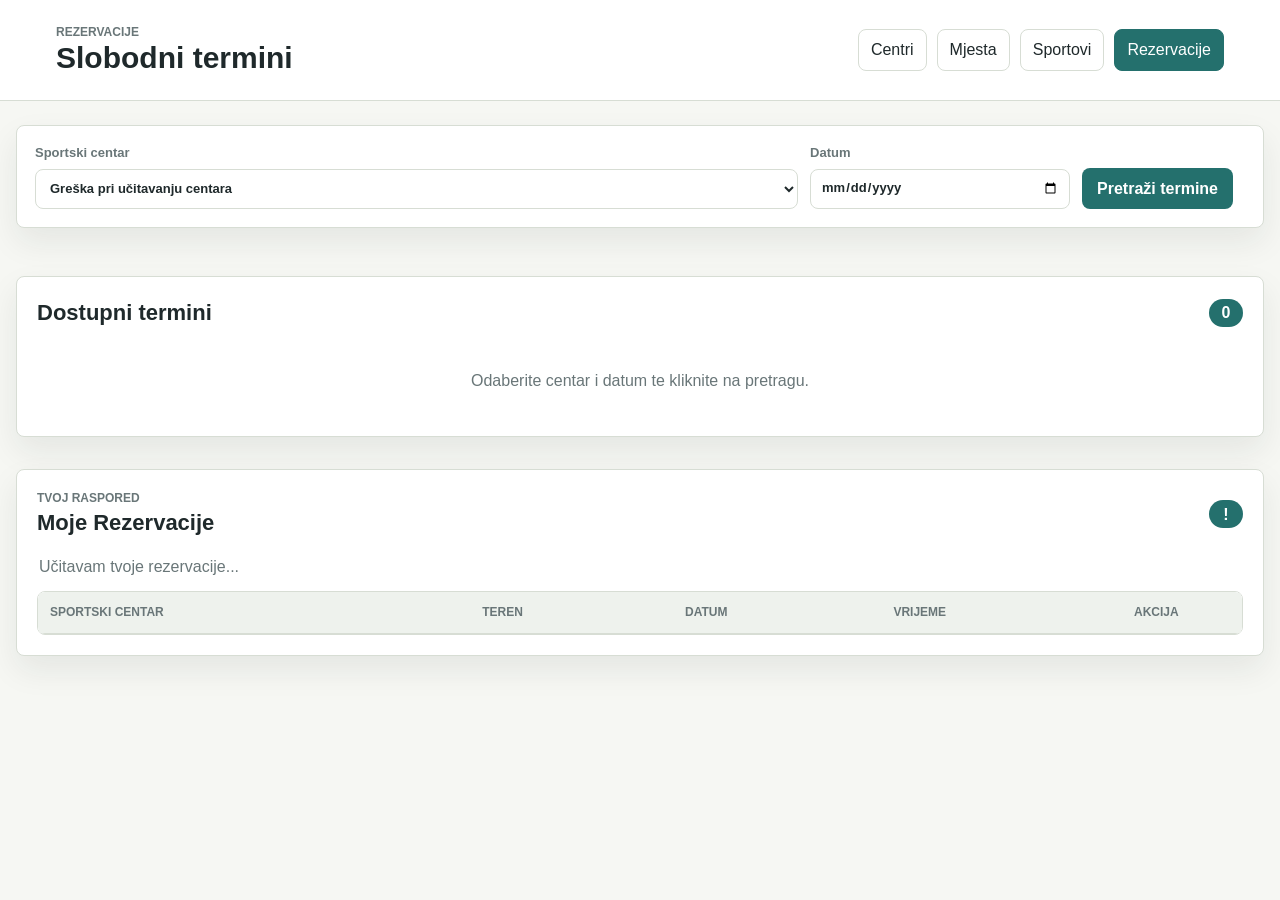
<file: frontend/index.html>
<!doctype html>
<html lang="hr">
  <head>
    <meta charset="UTF-8" />
    <title>Preusmjeravanje...</title>
    <script>
      window.location.href = 'rezervacije.html';
    </script>
  </head>
  <body>
    <p><a href="rezervacije.html">Rezervacije</a>.</p>
  </body>
</html>
</file>
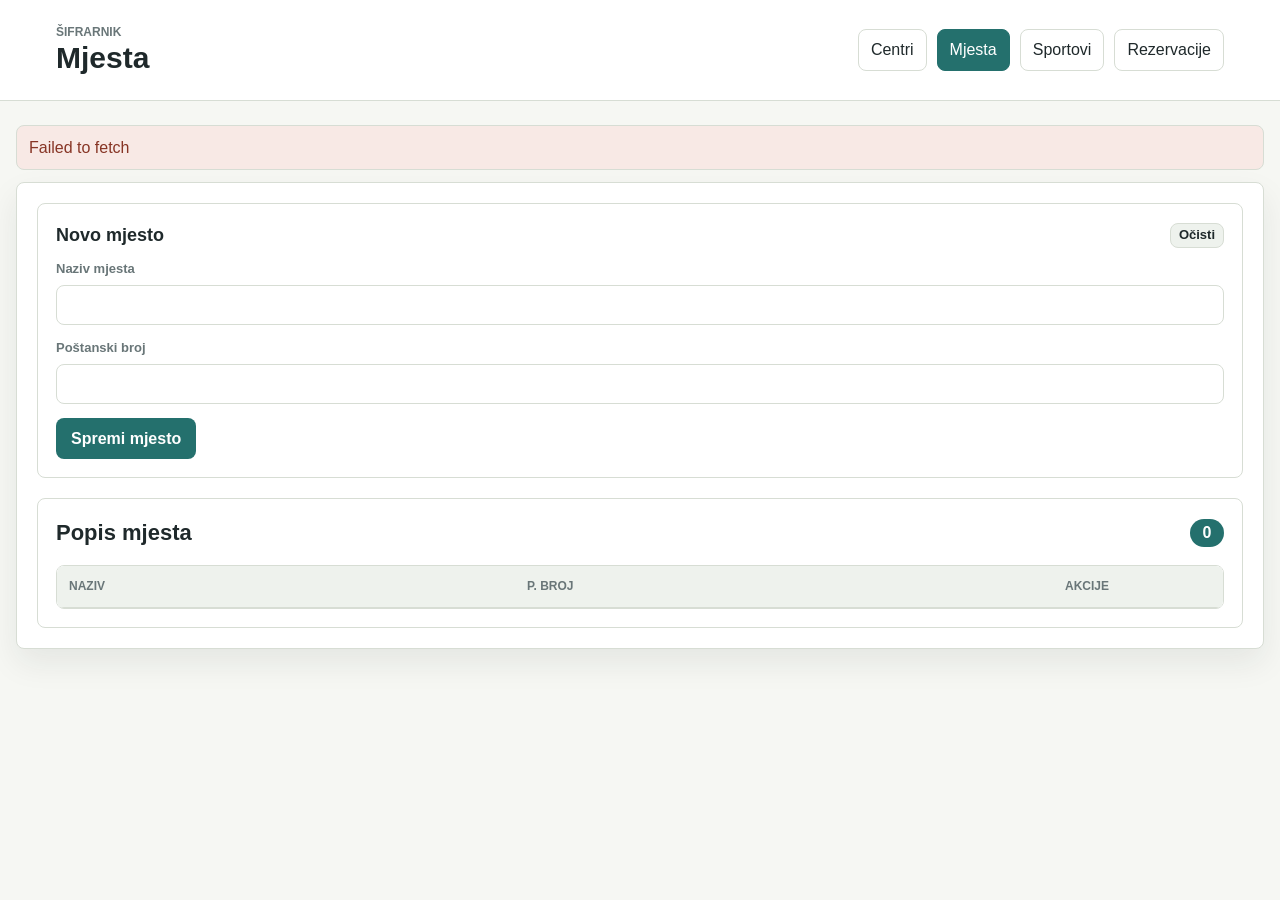
<file: frontend/mjesta.html>
<!doctype html>
<html lang="hr">
  <head>
    <meta charset="utf-8" />
    <meta name="viewport" content="width=device-width, initial-scale=1" />
    <title>Mjesta</title>
    <link rel="stylesheet" href="css/styles.css" />
  </head>
  <body>
    <header class="app-header">
      <div>
        <p class="eyebrow">Šifrarnik</p>
        <h1>Mjesta</h1>
      </div>
      <nav class="top-nav" aria-label="Glavna navigacija">
        <a class="nav-link" href="sportski-centri.html">Centri</a>
        <a class="nav-link active" href="mjesta.html">Mjesta</a>
        <a class="nav-link" href="sportovi.html">Sportovi</a>
        <a class="nav-link" href="rezervacije.html">Rezervacije</a>
      </nav>
    </header>

    <main class="page-shell">
      <p id="pageMessage" class="message" role="status" aria-live="polite"></p>

      <section class="panel" aria-labelledby="mjestoFormTitle">
        <section class="subsection" aria-labelledby="mjestoFormTitle">
          <div class="section-title-row compact">
            <h3 id="mjestoFormTitle">Novo mjesto</h3>
            <button
              id="resetMjestoFormButton"
              class="secondary-button"
              type="button"
              style="min-height: 24px; padding: 2px 8px; font-size: 13px"
            >
              Očisti
            </button>
          </div>
          <form id="mjestoForm" class="form-grid">
            <label class="full-width">
              <span>Naziv mjesta</span>
              <input
                id="nazivMjesta"
                name="nazivMjesta"
                type="text"
                required
              />
            </label>
            <label class="full-width">
              <span>Poštanski broj</span>
              <input
                id="postanskiBroj"
                name="postanskiBroj"
                type="text"
                required
                pattern="\d{5}"
                minlength="5"
                maxlength="5"
                title="Poštanski broj mora sadržavati točno 5 znamenki (npr. 10000)"
              />
            </label>
            <div class="button-row full-width">
              <button
                id="saveMjestoButton"
                class="primary-button"
                type="submit"
              >
                Spremi mjesto
              </button>
            </div>
          </form>
        </section>

        <section
          class="subsection"
          style="margin-top: 20px"
          aria-labelledby="mjestaTableTitle"
        >
          <div class="section-title-row">
            <h2 id="mjestaTableTitle">Popis mjesta</h2>
            <span id="mjestaCount" class="counter">0</span>
          </div>
          <div class="table-wrap">
            <table>
              <thead>
                <tr>
                  <th>Naziv</th>
                  <th>P. broj</th>
                  <th style="width: 170px">Akcije</th>
                </tr>
              </thead>
              <tbody id="mjestaTableBody"></tbody>
            </table>
          </div>
        </section>
      </section>
    </main>

    <script src="js/api.js"></script>
    <script src="js/mjesta.js"></script>
  </body>
</html>
</file>
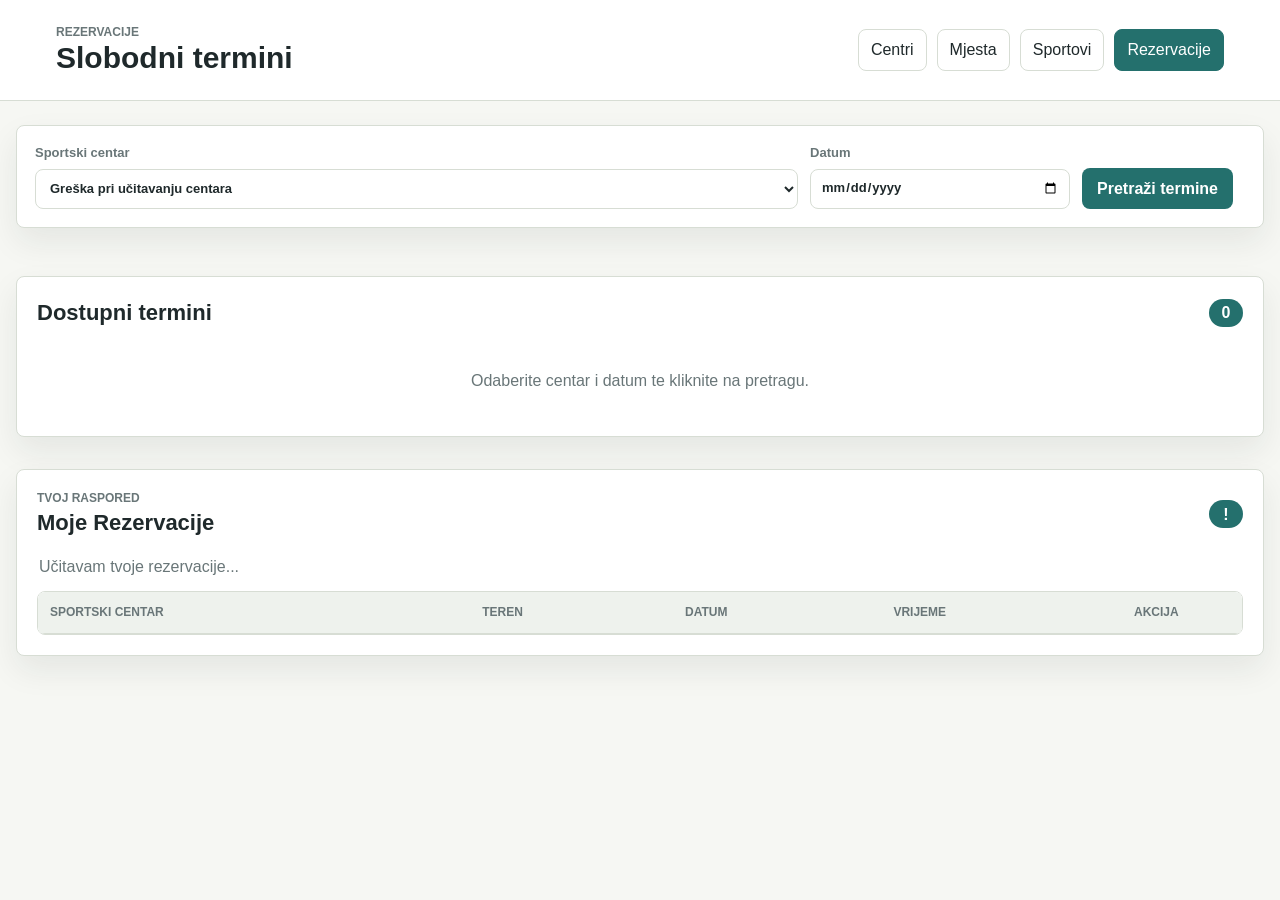
<file: frontend/rezervacije.html>
<!doctype html>
<html lang="hr">
  <head>
    <meta charset="utf-8" />
    <meta name="viewport" content="width=device-width, initial-scale=1" />
    <title>Rezervacije</title>
    <link rel="stylesheet" href="css/styles.css" />
  </head>
  <body>
    <header class="app-header">
      <div>
        <p class="eyebrow">Rezervacije</p>
        <h1>Slobodni termini</h1>
      </div>
      <nav class="top-nav" aria-label="Glavna navigacija">
        <a class="nav-link" href="sportski-centri.html">Centri</a>
        <a class="nav-link" href="mjesta.html">Mjesta</a>
        <a class="nav-link" href="sportovi.html">Sportovi</a>
        <a class="nav-link active" href="rezervacije.html">Rezervacije</a>
      </nav>
    </header>

    <main class="page-shell">
      <section class="toolbar" aria-label="Pretraga slobodnih termina">
        <label>
          <span>Sportski centar</span>
          <select id="centarSelect" required>
            <option value="">-- Učitavam sportske centre... --</option>
          </select>
        </label>
        <label>
          <span>Datum</span>
          <input id="datumInput" type="date" required />
        </label>
        <button id="traziBtn" class="primary-button" type="button">
          Pretraži termine
        </button>
      </section>

      <p
        id="pageMessage"
        class="message skriveno"
        role="status"
        aria-live="polite"
      ></p>

      <section
        class="panel"
        aria-labelledby="terminiTitle"
        style="margin-bottom: 32px"
      >
        <div class="section-title-row">
          <h2 id="terminiTitle">Dostupni termini</h2>
          <span id="terminiCount" class="counter">0</span>
        </div>
        <div id="tereni-kontejner">
          <div class="empty-state">
            Odaberite centar i datum te kliknite na pretragu.
          </div>
        </div>
      </section>

      <section class="panel" aria-labelledby="mojeRezervacijeTitle">
        <div class="section-title-row">
          <div>
            <p class="eyebrow">Tvoj raspored</p>
            <h2 id="mojeRezervacijeTitle">Moje Rezervacije</h2>
          </div>
          <span id="rezervacije-brojac" class="counter">0</span>
        </div>

        <div id="loading-rezervacije" class="message skriveno">
          Učitavam tvoje rezervacije...
        </div>

        <div class="table-wrap">
          <table id="rezervacije-tablica">
            <thead>
              <tr>
                <th>Sportski Centar</th>
                <th>Teren</th>
                <th>Datum</th>
                <th>Vrijeme</th>
                <th style="width: 120px">Akcija</th>
              </tr>
            </thead>
            <tbody id="rezervacije-body"></tbody>
          </table>
        </div>
      </section>
    </main>

    <script src="js/rezervacije.js"></script>
  </body>
</html>
</file>
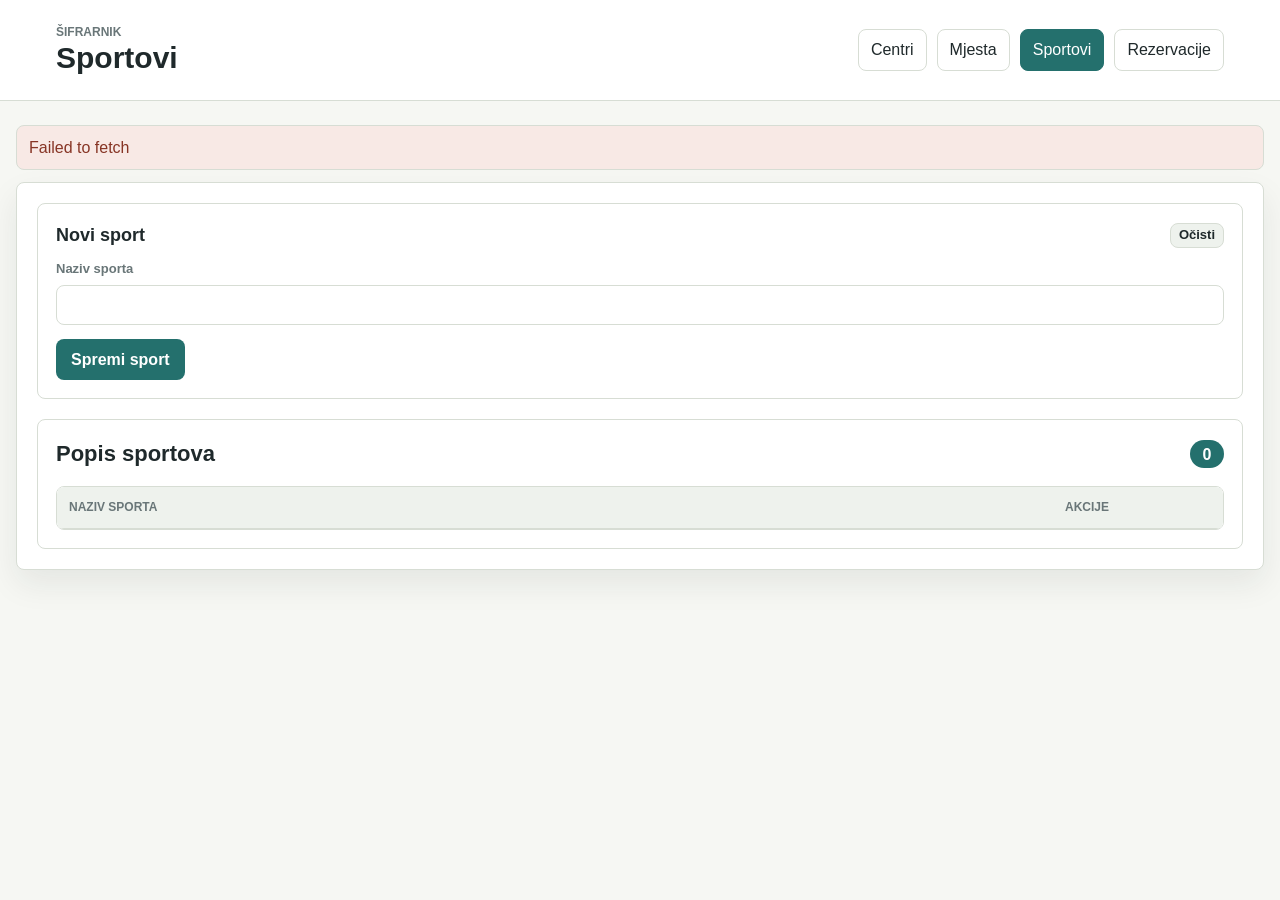
<file: frontend/sportovi.html>
<!doctype html>
<html lang="hr">
  <head>
    <meta charset="utf-8" />
    <meta name="viewport" content="width=device-width, initial-scale=1" />
    <title>Sportovi</title>
    <link rel="stylesheet" href="css/styles.css" />
  </head>
  <body>
    <header class="app-header">
      <div>
        <p class="eyebrow">Šifrarnik</p>
        <h1>Sportovi</h1>
      </div>
      <nav class="top-nav" aria-label="Glavna navigacija">
        <a class="nav-link" href="sportski-centri.html">Centri</a>
        <a class="nav-link" href="mjesta.html">Mjesta</a>
        <a class="nav-link active" href="sportovi.html">Sportovi</a>
        <a class="nav-link" href="rezervacije.html">Rezervacije</a>
      </nav>
    </header>

    <main class="page-shell">
      <p id="pageMessage" class="message" role="status" aria-live="polite"></p>

      <section class="panel" aria-labelledby="sportFormTitle">
        <section class="subsection" aria-labelledby="sportFormTitle">
          <div class="section-title-row compact">
            <h3 id="sportFormTitle">Novi sport</h3>
            <button
              id="resetSportFormButton"
              class="secondary-button"
              type="button"
              style="min-height: 24px; padding: 2px 8px; font-size: 13px"
            >
              Očisti
            </button>
          </div>
          <form id="sportForm" class="form-grid">
            <label class="full-width">
              <span>Naziv sporta</span>
              <input
                id="nazivSporta"
                name="nazivSporta"
                type="text"
                required
                maxlength="50"
              />
            </label>
            <div class="button-row full-width">
              <button
                id="saveSportButton"
                class="primary-button"
                type="submit"
              >
                Spremi sport
              </button>
            </div>
          </form>
        </section>

        <section
          class="subsection"
          style="margin-top: 20px"
          aria-labelledby="sportoviTableTitle"
        >
          <div class="section-title-row">
            <h2 id="sportoviTableTitle">Popis sportova</h2>
            <span id="sportoviCount" class="counter">0</span>
          </div>
          <div class="table-wrap">
            <table>
              <thead>
                <tr>
                  <th>Naziv sporta</th>
                  <th style="width: 170px">Akcije</th>
                </tr>
              </thead>
              <tbody id="sportoviTableBody"></tbody>
            </table>
          </div>
        </section>
      </section>
    </main>

    <script src="js/api.js"></script>
    <script src="js/sportovi.js"></script>
  </body>
</html>
</file>
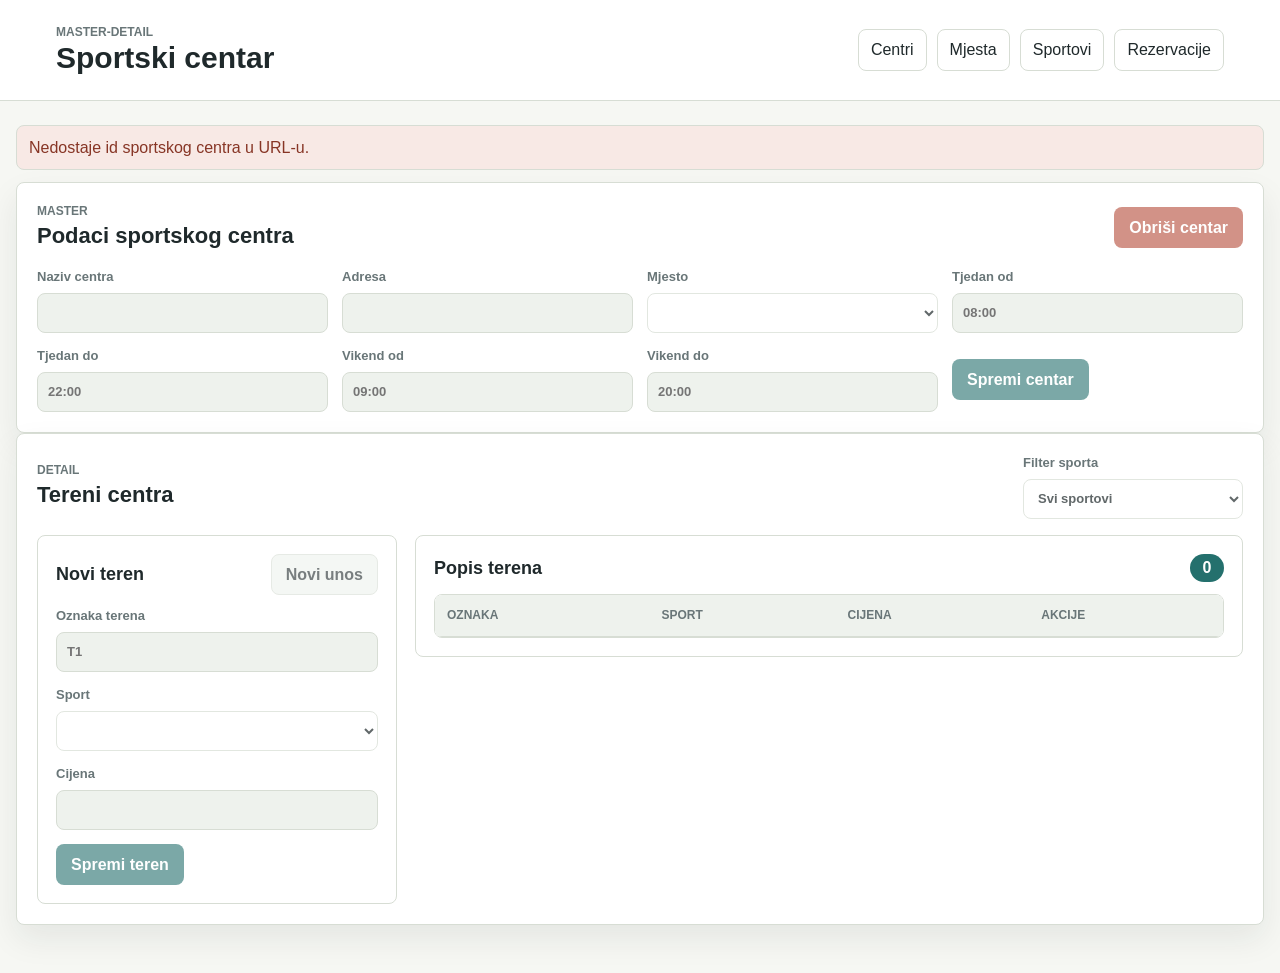
<file: frontend/sportski-centar-detalji.html>
<!doctype html>
<html lang="hr">
  <head>
    <meta charset="utf-8" />
    <meta name="viewport" content="width=device-width, initial-scale=1" />
    <title>Detalji sportskog centra</title>
    <link rel="stylesheet" href="css/styles.css" />
  </head>
  <body>
    <header class="app-header">
      <div>
        <p class="eyebrow">Master-detail</p>
        <h1 id="pageTitle">Sportski centar</h1>
      </div>
      <nav class="top-nav" aria-label="Glavna navigacija">
        <a class="nav-link" href="sportski-centri.html">Centri</a>
        <a class="nav-link" href="mjesta.html">Mjesta</a>
        <a class="nav-link" href="sportovi.html">Sportovi</a>
        <a class="nav-link" href="rezervacije.html">Rezervacije</a>
      </nav>
    </header>

    <main class="page-shell">
      <p id="pageMessage" class="message" role="status" aria-live="polite"></p>

      <section class="panel" aria-labelledby="masterTitle">
        <div class="section-title-row">
          <div>
            <p class="eyebrow">Master</p>
            <h2 id="masterTitle">Podaci sportskog centra</h2>
          </div>
          <div class="button-row">
            <button id="deleteCentarButton" class="danger-button" type="button">
              Obriši centar
            </button>
          </div>
        </div>

        <form id="centarForm" class="form-grid wide-form">
          <label>
            <span>Naziv centra</span>
            <input
              id="nazivCentra"
              name="nazivCentra"
              type="text"
              required
              maxlength="100"
            />
          </label>
          <label>
            <span>Adresa</span>
            <input
              id="adresa"
              name="adresa"
              type="text"
              required
              maxlength="120"
            />
          </label>
          <label>
            <span>Mjesto</span>
            <select id="idMjesto" name="idMjesto" required></select>
          </label>
          <label>
            <span>Tjedan od</span>
            <input
              id="radnoVrijemeTjedanOd"
              name="radnoVrijemeTjedanOd"
              type="text"
              inputmode="numeric"
              placeholder="08:00"
              pattern="([01][0-9]|2[0-3]):00"
              maxlength="5"
              title="Unesite vrijeme u formatu HH:00, npr. 08:00"
              required
            />
          </label>
          <label>
            <span>Tjedan do</span>
            <input
              id="radnoVrijemeTjedanDo"
              name="radnoVrijemeTjedanDo"
              type="text"
              inputmode="numeric"
              placeholder="22:00"
              pattern="([01][0-9]|2[0-3]):00"
              maxlength="5"
              title="Unesite vrijeme u formatu HH:00, npr. 22:00"
              required
            />
          </label>
          <label>
            <span>Vikend od</span>
            <input
              id="radnoVrijemeVikendOd"
              name="radnoVrijemeVikendOd"
              type="text"
              inputmode="numeric"
              placeholder="09:00"
              pattern="([01][0-9]|2[0-3]):00"
              maxlength="5"
              title="Unesite vrijeme u formatu HH:00, npr. 09:00"
              required
            />
          </label>
          <label>
            <span>Vikend do</span>
            <input
              id="radnoVrijemeVikendDo"
              name="radnoVrijemeVikendDo"
              type="text"
              inputmode="numeric"
              placeholder="20:00"
              pattern="([01][0-9]|2[0-3]):00"
              maxlength="5"
              title="Unesite vrijeme u formatu HH:00, npr. 20:00"
              required
            />
          </label>
          <div class="button-row">
            <button class="primary-button" type="submit">Spremi centar</button>
          </div>
        </form>
      </section>

      <section class="panel" aria-labelledby="detailTitle">
        <div class="section-title-row">
          <div>
            <p class="eyebrow">Detail</p>
            <h2 id="detailTitle">Tereni centra</h2>
          </div>
          <label class="inline-filter">
            <span>Filter sporta</span>
            <select id="sportFilter">
              <option value="">Svi sportovi</option>
            </select>
          </label>
        </div>

        <div class="detail-grid">
          <section class="subsection" aria-labelledby="terenFormTitle">
            <div class="section-title-row compact">
              <h3 id="terenFormTitle">Novi teren</h3>
              <button
                id="resetTerenFormButton"
                class="ghost-button"
                type="button"
              >
                Novi unos
              </button>
            </div>
            <form id="terenForm" class="form-grid">
              <label class="full-width">
                <span>Oznaka terena</span>
                <input
                  id="idTeren"
                  name="idTeren"
                  type="text"
                  required
                  maxlength="20"
                  placeholder="T1"
                />
              </label>
              <label class="full-width">
                <span>Sport</span>
                <select id="idSport" name="idSport" required></select>
              </label>
              <label class="full-width">
                <span>Cijena</span>
                <input
                  id="cijena"
                  name="cijena"
                  type="number"
                  min="0.01"
                  step="0.01"
                  required
                />
              </label>
              <div class="button-row full-width">
                <button
                  id="saveTerenButton"
                  class="primary-button"
                  type="submit"
                >
                  Spremi teren
                </button>
              </div>
            </form>
          </section>

          <section class="subsection" aria-labelledby="tereniTableTitle">
            <div class="section-title-row compact">
              <h3 id="tereniTableTitle">Popis terena</h3>
              <span id="tereniCount" class="counter">0</span>
            </div>
            <div class="table-wrap">
              <table>
                <thead>
                  <tr>
                    <th>Oznaka</th>
                    <th>Sport</th>
                    <th>Cijena</th>
                    <th>Akcije</th>
                  </tr>
                </thead>
                <tbody id="tereniTableBody"></tbody>
              </table>
            </div>
          </section>
        </div>
      </section>
    </main>

    <script src="js/api.js"></script>
    <script src="js/sportski-centar-detalji.js"></script>
  </body>
</html>
</file>
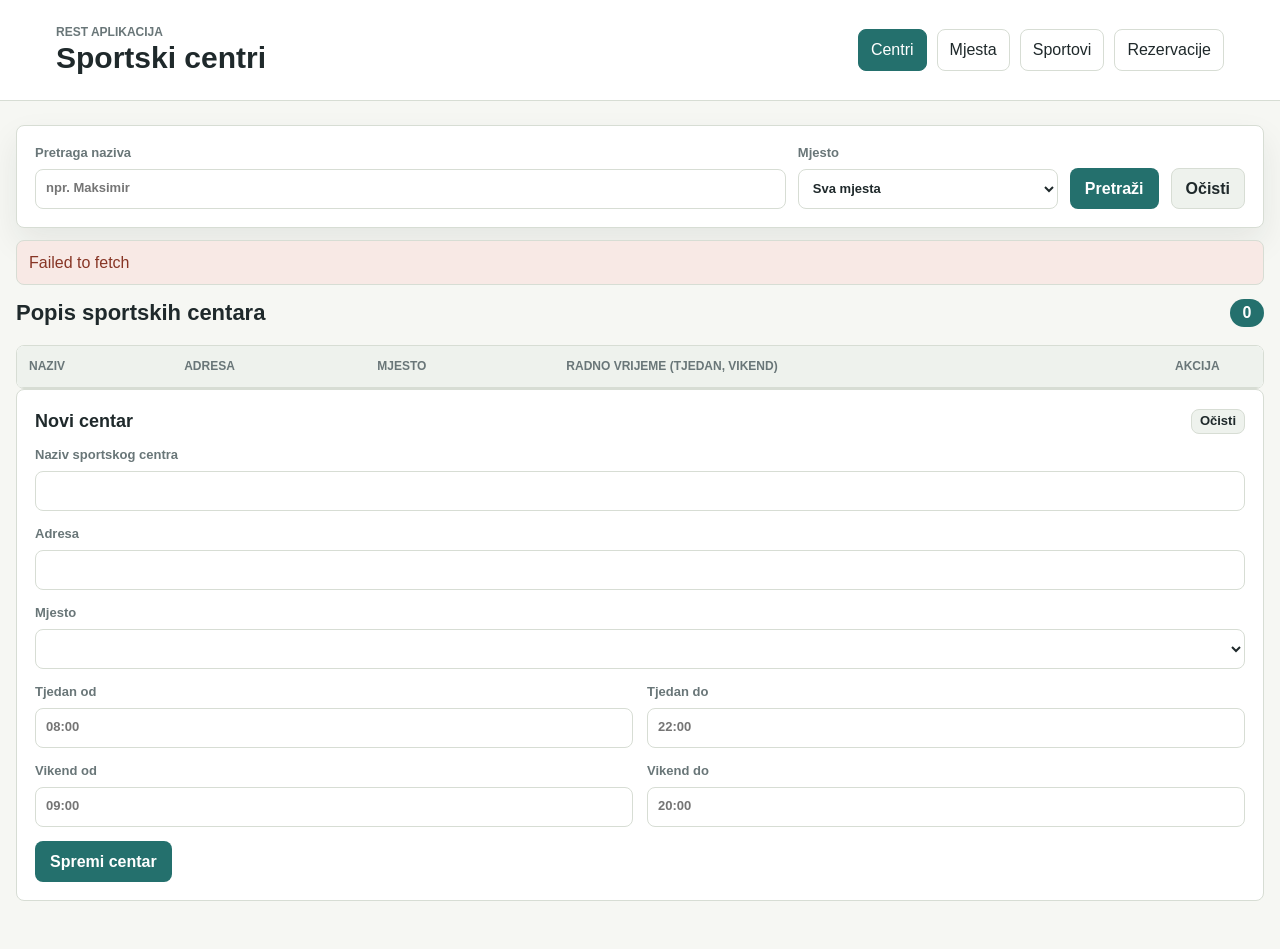
<file: frontend/sportski-centri.html>
<!doctype html>
<html lang="hr">
  <head>
    <meta charset="utf-8" />
    <meta name="viewport" content="width=device-width, initial-scale=1" />
    <title>Sportski centri</title>
    <link rel="stylesheet" href="css/styles.css" />
  </head>
  <body>
    <header class="app-header">
      <div>
        <p class="eyebrow">REST aplikacija</p>
        <h1>Sportski centri</h1>
      </div>
      <nav class="top-nav" aria-label="Glavna navigacija">
        <a class="nav-link active" href="sportski-centri.html">Centri</a>
        <a class="nav-link" href="mjesta.html">Mjesta</a>
        <a class="nav-link" href="sportovi.html">Sportovi</a>
        <a class="nav-link" href="rezervacije.html">Rezervacije</a>
      </nav>
    </header>

    <main class="page-shell">
      <section class="toolbar" aria-label="Filter sportskih centara">
        <label>
          <span>Pretraga naziva</span>
          <input id="searchInput" type="search" placeholder="npr. Maksimir" />
        </label>
        <label>
          <span>Mjesto</span>
          <select id="mjestoFilter">
            <option value="">Sva mjesta</option>
          </select>
        </label>
        <button id="filterButton" class="primary-button" type="button">
          Pretraži
        </button>
        <button id="resetFilterButton" class="secondary-button" type="button">
          Očisti
        </button>
      </section>

      <p id="pageMessage" class="message" role="status" aria-live="polite"></p>

      <section class="panel-layout">
        <section class="panel-master" aria-labelledby="tableTitle">
          <div class="section-title-row">
            <h2 id="tableTitle">Popis sportskih centara</h2>
            <span id="centriCount" class="counter">0</span>
          </div>
          <div class="table-wrap">
            <table>
              <thead>
                <tr>
                  <th>Naziv</th>
                  <th>Adresa</th>
                  <th>Mjesto</th>
                  <th>Radno vrijeme (tjedan, vikend)</th>
                  <th style="width: 100px">Akcija</th>
                </tr>
              </thead>
              <tbody id="centriTableBody"></tbody>
            </table>
          </div>
        </section>

        <section class="panel-sidebar">
          <section class="subsection" aria-labelledby="centarFormTitle">
            <div class="section-title-row compact">
              <h3 id="centarFormTitle">Novi centar</h3>
              <button
                id="resetFormButton"
                class="secondary-button"
                type="button"
                style="min-height: 24px; padding: 2px 8px; font-size: 13px"
              >
                Očisti
              </button>
            </div>
            <form id="centarForm" class="form-grid">
              <label class="full-width">
                <span>Naziv sportskog centra</span>
                <input
                  id="nazivCentra"
                  name="nazivCentra"
                  type="text"
                  required
                />
              </label>
              <label class="full-width">
                <span>Adresa</span>
                <input id="adresa" name="adresa" type="text" required />
              </label>
              <label class="full-width">
                <span>Mjesto</span>
                <select id="idMjesto" name="idMjesto" required></select>
              </label>
              <label>
                <span>Tjedan od</span>
                <input
                  id="radnoVrijemeTjedanOd"
                  name="radnoVrijemeTjedanOd"
                  type="text"
                  inputmode="numeric"
                  placeholder="08:00"
                  pattern="([01][0-9]|2[0-3]):00"
                  maxlength="5"
                  title="Unesite vrijeme u formatu HH:00, npr. 08:00"
                  required
                />
              </label>
              <label>
                <span>Tjedan do</span>
                <input
                  id="radnoVrijemeTjedanDo"
                  name="radnoVrijemeTjedanDo"
                  type="text"
                  inputmode="numeric"
                  placeholder="22:00"
                  pattern="([01][0-9]|2[0-3]):00"
                  maxlength="5"
                  title="Unesite vrijeme u formatu HH:00, npr. 22:00"
                  required
                />
              </label>
              <label>
                <span>Vikend od</span>
                <input
                  id="radnoVrijemeVikendOd"
                  name="radnoVrijemeVikendOd"
                  type="text"
                  inputmode="numeric"
                  placeholder="09:00"
                  pattern="([01][0-9]|2[0-3]):00"
                  maxlength="5"
                  title="Unesite vrijeme u formatu HH:00, npr. 09:00"
                  required
                />
              </label>
              <label>
                <span>Vikend do</span>
                <input
                  id="radnoVrijemeVikendDo"
                  name="radnoVrijemeVikendDo"
                  type="text"
                  inputmode="numeric"
                  placeholder="20:00"
                  pattern="([01][0-9]|2[0-3]):00"
                  maxlength="5"
                  title="Unesite vrijeme u formatu HH:00, npr. 20:00"
                  required
                />
              </label>
              <div class="button-row full-width">
                <button
                  id="saveCentarButton"
                  class="primary-button"
                  type="submit"
                >
                  Spremi centar
                </button>
              </div>
            </form>
          </section>

        </section>
      </section>
    </main>

    <script src="js/api.js"></script>
    <script src="js/sportski-centri.js"></script>
  </body>
</html>
</file>
<file: frontend/css/styles.css>
:root {
    --bg: #f6f7f3;
    --surface: #ffffff;
    --surface-muted: #eef2ed;
    --border: #d7ddd4;
    --text: #1f292b;
    --muted: #697678;
    --primary: #24706d;
    --primary-dark: #19504e;
    --danger: #b54b38;
    --danger-dark: #873525;
    --warning: #8a6424;
    --success-bg: #e5f2e8;
    --error-bg: #f8e9e5;
    --radius: 8px;
    --shadow: 0 14px 32px rgba(31, 41, 43, 0.08);
}

* {
    box-sizing: border-box;
}

body {
    margin: 0;
    min-height: 100vh;
    color: var(--text);
    background: var(--bg);
    font-family: Arial, Helvetica, sans-serif;
    line-height: 1.45;
}

.app-header {
    display: flex;
    align-items: center;
    justify-content: space-between;
    gap: 24px;
    padding: 24px clamp(20px, 5vw, 56px);
    background: #ffffff;
    border-bottom: 1px solid var(--border);
}

h1,
h2,
h3,
p {
    margin: 0;
}

h1 {
    font-size: 30px;
    line-height: 1.15;
}

h2 {
    font-size: 22px;
}

h3 {
    font-size: 18px;
}

.eyebrow {
    color: var(--muted);
    font-size: 12px;
    font-weight: 700;
    letter-spacing: 0;
    text-transform: uppercase;
}

.top-nav {
    display: flex;
    align-items: center;
    gap: 10px;
}

.nav-link {
    color: var(--text);
    text-decoration: none;
    padding: 8px 12px;
    border-radius: var(--radius);
    border: 1px solid var(--border);
    background: var(--surface);
}

.nav-link.active,
.nav-link:hover {
    color: #ffffff;
    background: var(--primary);
    border-color: var(--primary);
}

.page-shell {
    width: min(1440px, calc(100vw - 32px));
    margin: 24px auto 48px;
}

.toolbar,
.panel,
.subsection {
    background: var(--surface);
    border: 1px solid var(--border);
    border-radius: var(--radius);
    box-shadow: var(--shadow);
}

.toolbar {
    display: grid;
    grid-template-columns: minmax(220px, 1fr) minmax(180px, 260px) auto auto;
    gap: 12px;
    align-items: end;
    padding: 18px;
}

.split-layout {
    display: grid;
    grid-template-columns: minmax(0, 1.55fr) minmax(320px, 0.85fr);
    gap: 20px;
    align-items: start;
}

.panel {
    padding: 20px;
}

.subsection {
    padding: 18px;
    box-shadow: none;
}

.section-title-row {
    display: flex;
    justify-content: space-between;
    align-items: center;
    gap: 16px;
    margin-bottom: 16px;
}

.section-title-row.compact {
    margin-bottom: 12px;
}

.detail-grid {
    display: grid;
    grid-template-columns: minmax(280px, 360px) minmax(0, 1fr);
    gap: 18px;
    align-items: start;
}

.form-grid {
    display: grid;
    grid-template-columns: 1fr 1fr;
    gap: 14px;
}

.form-grid.wide-form {
    grid-template-columns: repeat(4, minmax(160px, 1fr));
}

.full-width {
    grid-column: 1 / -1;
}

label {
    display: grid;
    gap: 6px;
    color: var(--muted);
    font-size: 13px;
    font-weight: 700;
}

.inline-filter {
    min-width: 220px;
}

input,
select {
    width: 100%;
    min-height: 40px;
    border: 1px solid var(--border);
    border-radius: var(--radius);
    background: #ffffff;
    color: var(--text);
    font: inherit;
    padding: 8px 10px;
}

input:focus,
select:focus {
    outline: 3px solid rgba(36, 112, 109, 0.18);
    border-color: var(--primary);
}

input:disabled {
    background: var(--surface-muted);
    color: var(--muted);
}

button {
    min-height: 40px;
    border: 1px solid transparent;
    border-radius: var(--radius);
    font: inherit;
    font-weight: 700;
    padding: 8px 14px;
    cursor: pointer;
}

button:disabled {
    cursor: not-allowed;
    opacity: 0.6;
}

.primary-button {
    color: #ffffff;
    background: var(--primary);
}

.primary-button:hover {
    background: var(--primary-dark);
}

.secondary-button,
.ghost-button {
    color: var(--text);
    background: var(--surface-muted);
    border-color: var(--border);
}

.secondary-button:hover,
.ghost-button:hover {
    background: #e1e8df;
}

.danger-button {
    color: #ffffff;
    background: var(--danger);
}

.danger-button:hover {
    background: var(--danger-dark);
}

.button-row {
    display: flex;
    flex-wrap: wrap;
    gap: 10px;
    align-items: center;
}

.table-wrap {
    overflow-x: auto;
    border: 1px solid var(--border);
    border-radius: var(--radius);
}

table {
    width: 100%;
    border-collapse: collapse;
    min-width: 720px;
    background: #ffffff;
}

th,
td {
    padding: 12px;
    text-align: left;
    border-bottom: 1px solid var(--border);
    vertical-align: middle;
}

th {
    color: var(--muted);
    background: var(--surface-muted);
    font-size: 12px;
    text-transform: uppercase;
    letter-spacing: 0;
}

tbody tr:last-child td {
    border-bottom: 0;
}

.row-actions {
    display: flex;
    flex-wrap: wrap;
    gap: 8px;
}

.counter {
    display: inline-flex;
    align-items: center;
    justify-content: center;
    min-width: 34px;
    min-height: 28px;
    padding: 2px 8px;
    border-radius: 999px;
    color: #ffffff;
    background: var(--primary);
    font-weight: 700;
}

.message {
    min-height: 24px;
    margin: 12px 0;
    padding: 0 2px;
    color: var(--muted);
}

.message.success,
.message.error {
    padding: 10px 12px;
    border-radius: var(--radius);
    border: 1px solid var(--border);
}

.message.success {
    color: var(--primary-dark);
    background: var(--success-bg);
}

.message.error {
    color: var(--danger-dark);
    background: var(--error-bg);
}

.empty-state {
    color: var(--muted);
    text-align: center;
    padding: 24px;
}

.price {
    font-variant-numeric: tabular-nums;
}

.reservation-group {
    margin-bottom: 16px;
}

.reservation-group:last-child {
    margin-bottom: 0;
}

.termini-grid {
    display: grid;
    grid-template-columns: repeat(auto-fill, minmax(160px, 1fr));
    gap: 10px;
}

.termin-button {
    width: 100%;
}

@media (max-width: 980px) {
    .app-header,
    .section-title-row {
        align-items: flex-start;
        flex-direction: column;
    }

    .toolbar,
    .split-layout,
    .detail-grid,
    .form-grid.wide-form {
        grid-template-columns: 1fr;
    }
}

@media (max-width: 640px) {
    .page-shell {
        width: min(100vw - 20px, 1440px);
        margin-top: 12px;
    }

    .app-header {
        padding: 18px 14px;
    }

    .panel,
    .subsection,
    .toolbar {
        padding: 14px;
    }

    .form-grid {
        grid-template-columns: 1fr;
    }

    h1 {
        font-size: 24px;
    }
}
</file>
